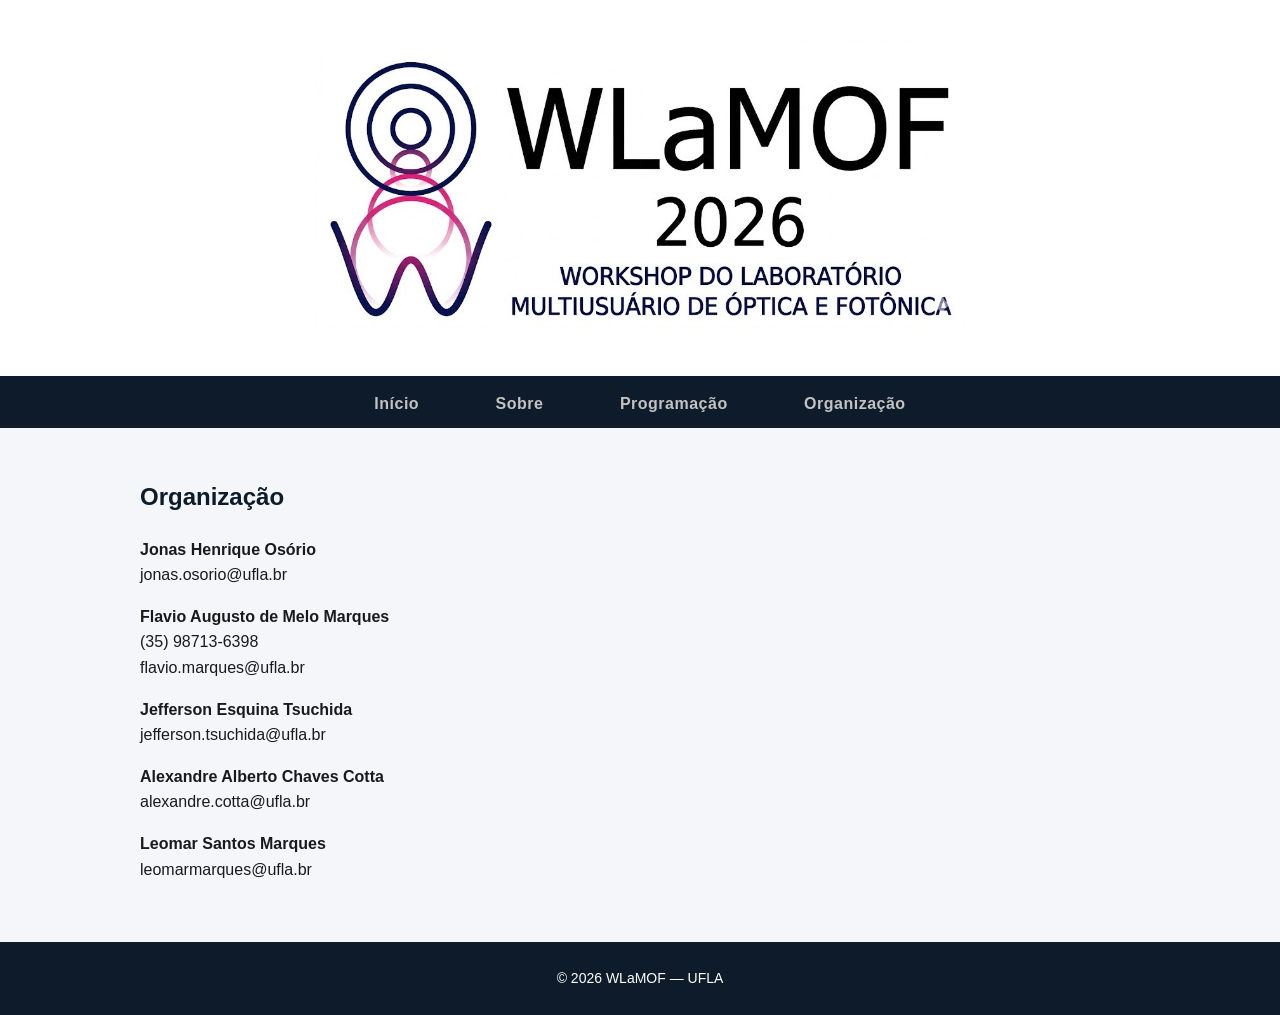
<file: colaboradores.html>
<!DOCTYPE html>
<html lang="pt-br">
<head>
<meta charset="UTF-8">
<title>Organização | WLaMOF 2026</title>
<link rel="stylesheet" href="style.css">
</head>
<body>

<header>
  <img src="assets/logo.png" class="logo">
</header>

<nav>
  <a href="index.html">Início</a>
  <a href="sobre.html">Sobre</a>
  <a href="programacao.html">Programação</a>
  <a href="organizacao.html">Organização</a>
</nav>

<div class="container">
  <h2>Organização</h2>

  <p><strong>Jonas Henrique Osório</strong><br>
  jonas.osorio@ufla.br</p>

  <p><strong>Flavio Augusto de Melo Marques</strong><br>
  (35) 98713-6398<br>
  flavio.marques@ufla.br</p>

  <p><strong> Jefferson Esquina Tsuchida</strong><br>
  jefferson.tsuchida@ufla.br</p>

  <p><strong>Alexandre Alberto Chaves Cotta</strong><br>
  alexandre.cotta@ufla.br</p>

    <p><strong>Leomar Santos Marques</strong><br>
  leomarmarques@ufla.br</p>

</div>

<footer>
  © 2026 WLaMOF — UFLA
</footer>

</body>
</html>
</file>
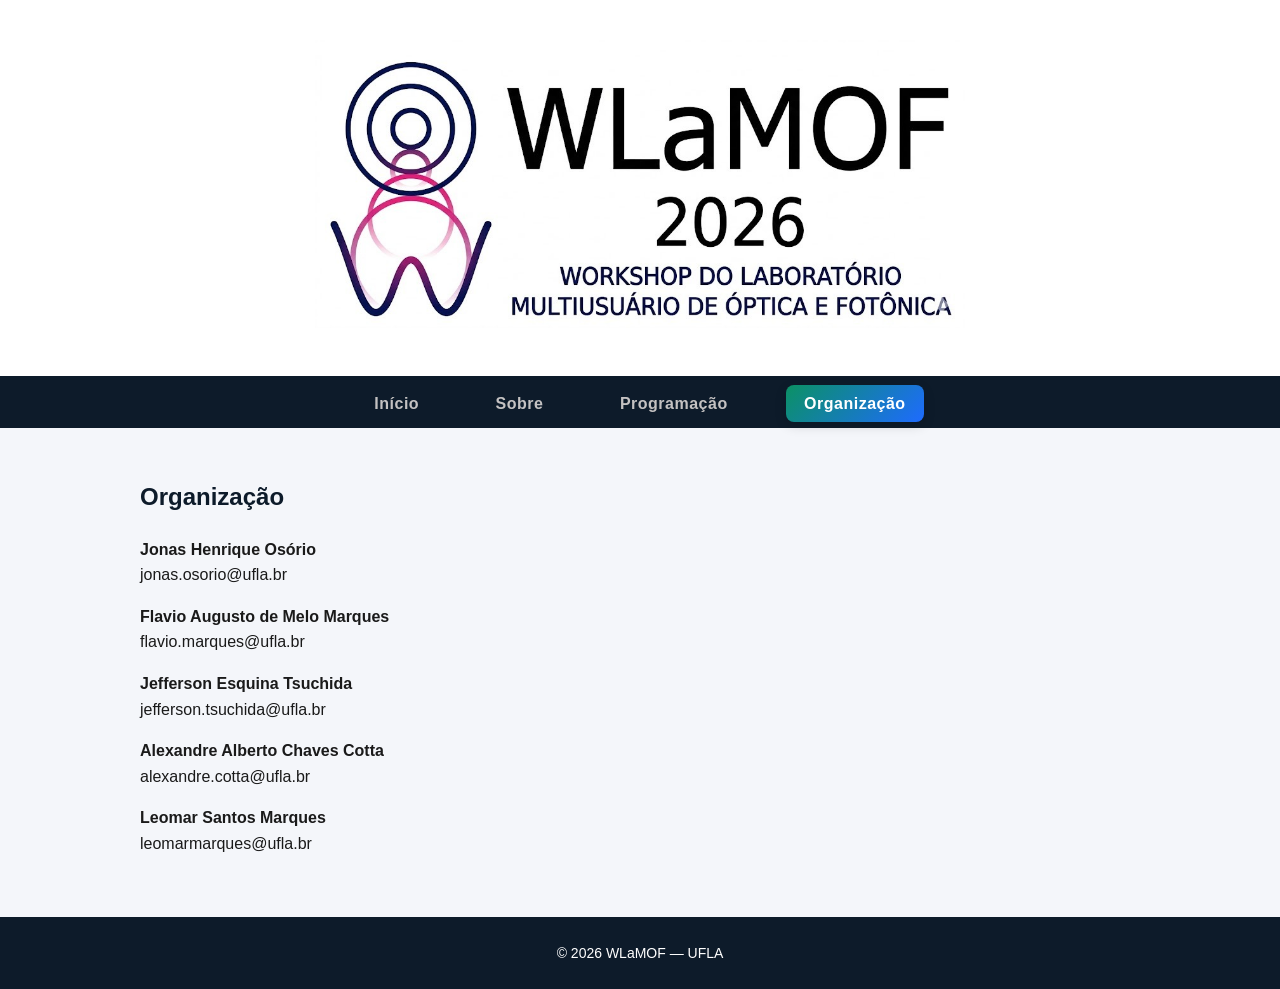
<file: organizacao.html>
<!DOCTYPE html>
<html lang="pt-br">
<head>
<meta charset="UTF-8">
<title>Organização | WLaMOF 2026</title>
<link rel="stylesheet" href="style.css">
</head>
<body>

<header>
  <img src="assets/logo.png" class="logo">
</header>


<nav>
  <a href="index.html">Início</a>
  <a href="sobre.html">Sobre</a>
  <a href="programacao.html">Programação</a>
  <a href="organizacao.html" class="active">Organização</a>
</nav>


<div class="container">
  <h2>Organização</h2>

  <p><strong>Jonas Henrique Osório</strong><br>
  jonas.osorio@ufla.br</p>

  <p><strong>Flavio Augusto de Melo Marques</strong><br>
  flavio.marques@ufla.br</p>

  <p><strong> Jefferson Esquina Tsuchida</strong><br>
  jefferson.tsuchida@ufla.br</p>

  <p><strong>Alexandre Alberto Chaves Cotta</strong><br>
  alexandre.cotta@ufla.br</p>

    <p><strong>Leomar Santos Marques</strong><br>
  leomarmarques@ufla.br</p>

</div>

<footer>
  © 2026 WLaMOF — UFLA
</footer>

</body>
</html>
</file>
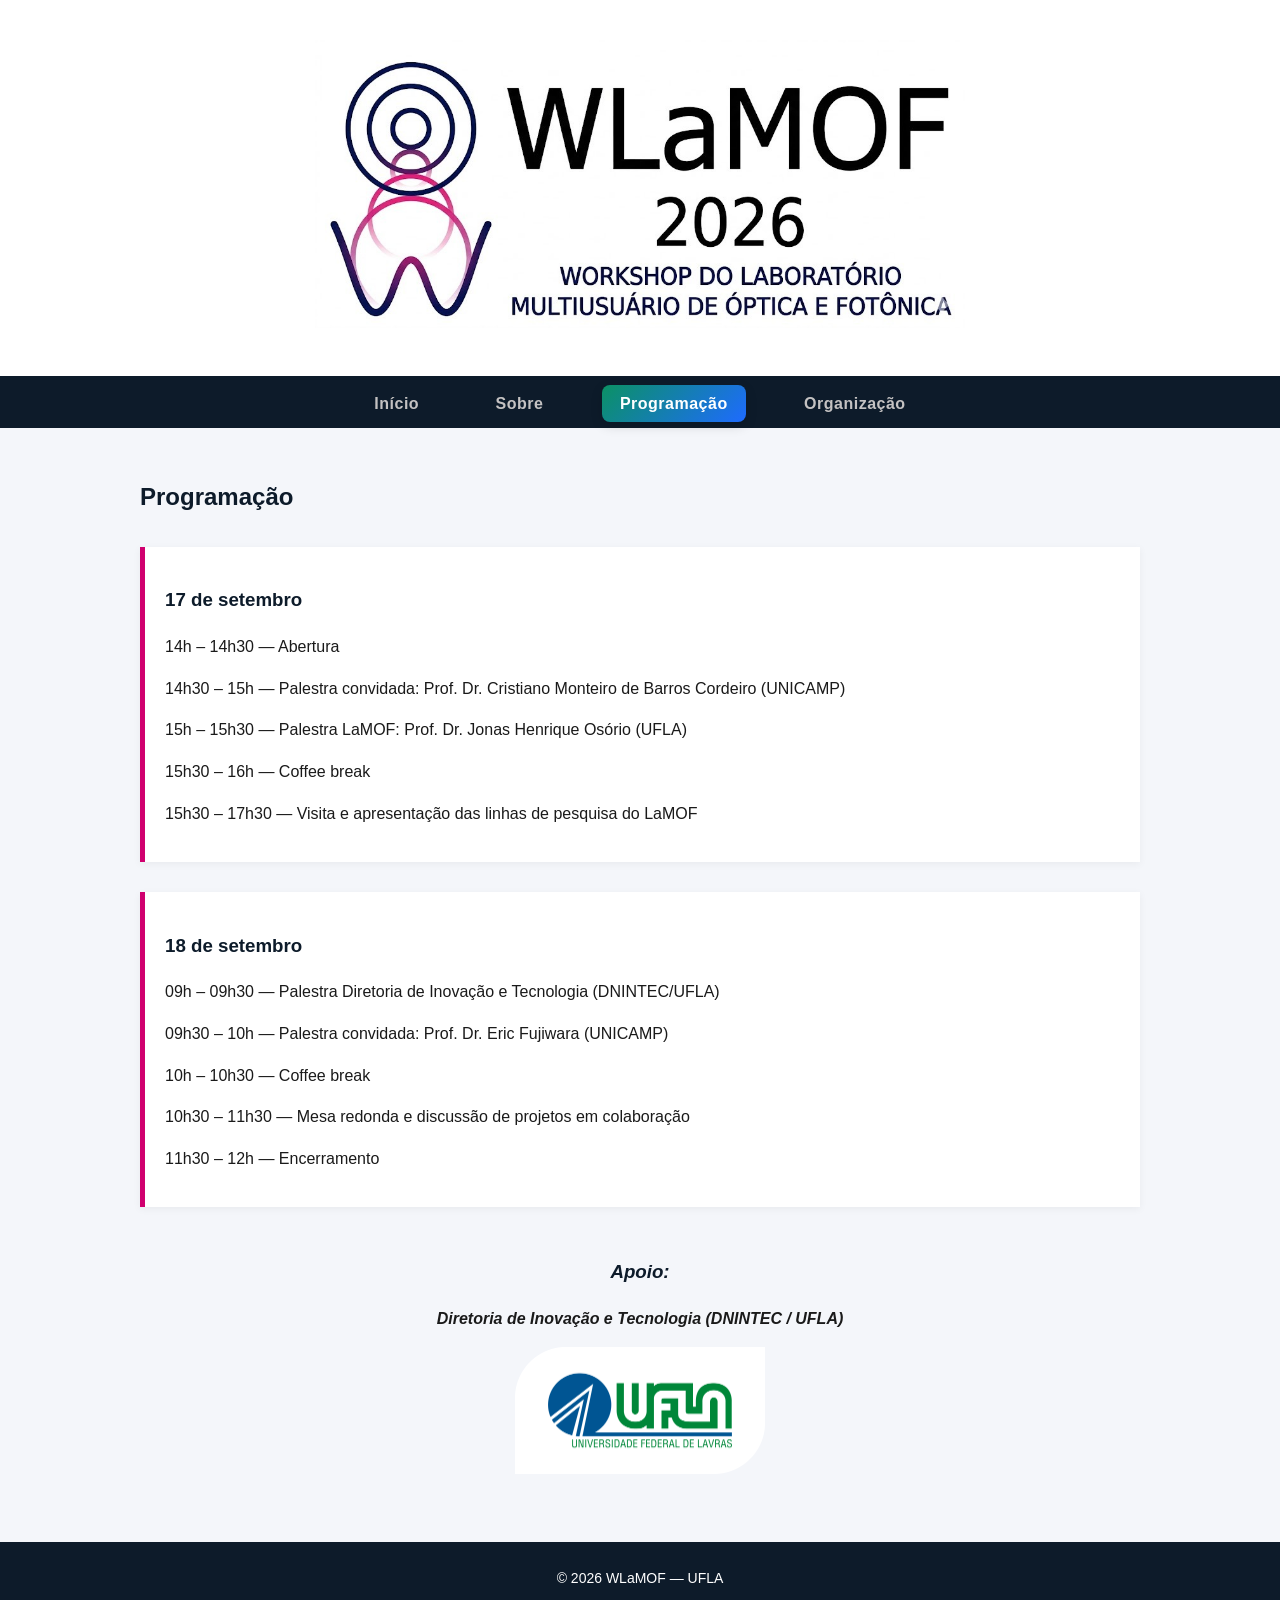
<file: programacao.html>
<!DOCTYPE html>
<html lang="pt-br">
<head>
<meta charset="UTF-8">
<title>Programação | WLaMOF 2026</title>
<link rel="stylesheet" href="style.css">
</head>
<body>

<header>
  <img src="assets/logo.png" class="logo" alt="Logo WLaMOF">
</header>

<nav>
  <a href="index.html">Início</a>
  <a href="sobre.html">Sobre</a>
  <a href="programacao.html" class="active">Programação</a>
  <a href="organizacao.html">Organização</a>
</nav>

<div class="container">
  <h2>Programação</h2>

  <div class="schedule-day">
    <h3>17 de setembro</h3>
    <p>14h – 14h30 — Abertura</p>
    <p>14h30 – 15h — Palestra convidada: Prof. Dr. Cristiano Monteiro de Barros Cordeiro (UNICAMP)</p>
    <p>15h – 15h30 — Palestra LaMOF: Prof. Dr. Jonas Henrique Osório (UFLA)</p>
    <p>15h30 – 16h — Coffee break</p>
    <p>15h30 – 17h30 — Visita e apresentação das linhas de pesquisa do LaMOF</p>
  </div>

  <div class="schedule-day">
    <h3>18 de setembro</h3>
    <p>09h – 09h30 — Palestra Diretoria de Inovação e Tecnologia (DNINTEC/UFLA)</p>
    <p>09h30 – 10h — Palestra convidada: Prof. Dr. Eric Fujiwara (UNICAMP)</p>
    <p>10h – 10h30 — Coffee break</p>
    <p>10h30 – 11h30 — Mesa redonda e discussão de projetos em colaboração</p>
    <p>11h30 – 12h — Encerramento</p>
  </div>

  <!-- Nova Seção de Apoio -->
  <div class="support-section" style="text-align: center; margin-top: 50px;">
    <h3 style="font-style: italic;">Apoio:</h3>
    <p style="font-style: italic; font-weight: bold; margin-bottom: 15px;">Diretoria de Inovação e Tecnologia (DNINTEC / UFLA)</p>
    <img src="assets/logoufla.png" alt="Logo UFLA" style="max-width: 250px;">
  </div>

</div>

<footer>
  © 2026 WLaMOF — UFLA
</footer>

</body>
</html>
</file>
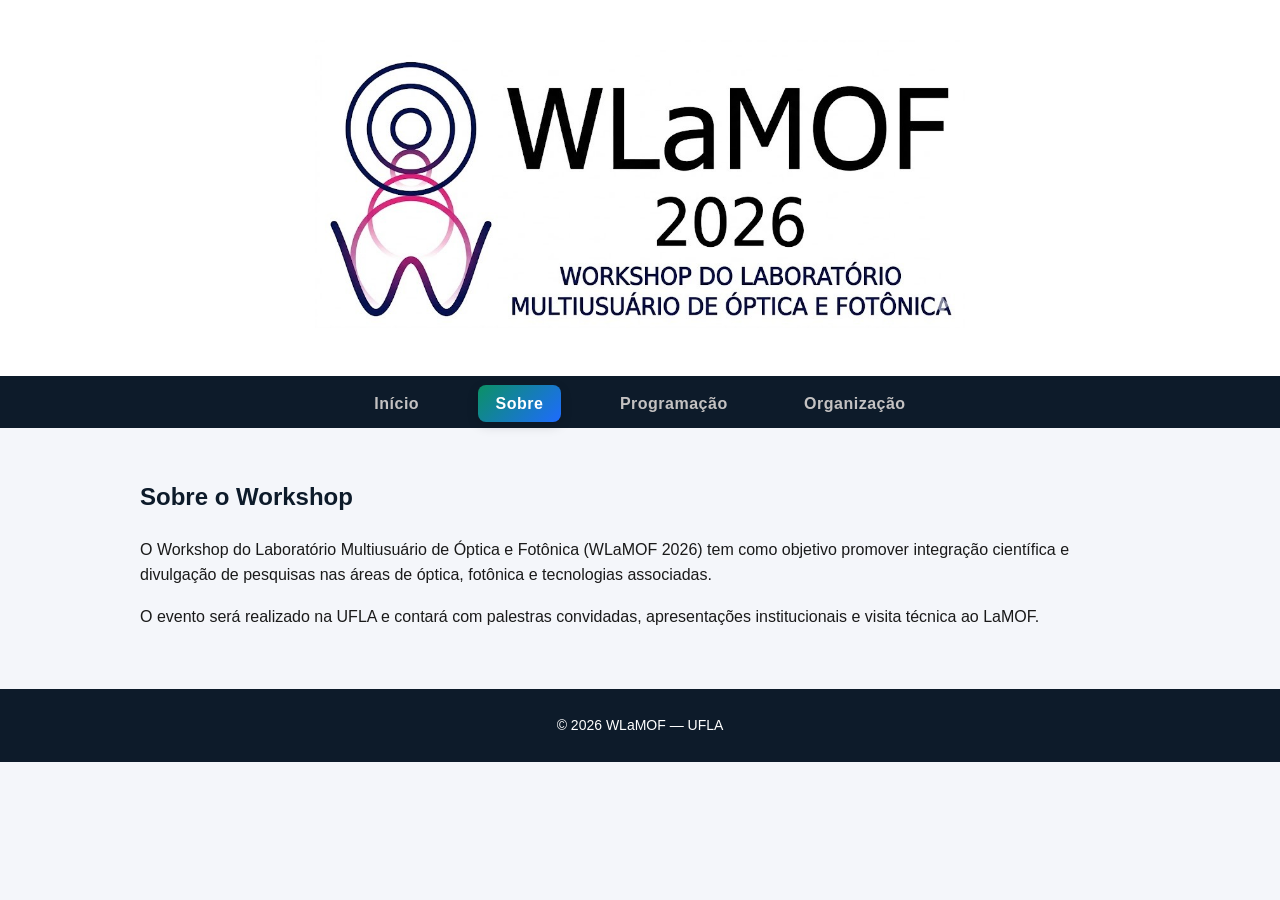
<file: sobre.html>
<!DOCTYPE html>
<html lang="pt-br">
<head>
<meta charset="UTF-8">
<title>Sobre | WLaMOF 2026</title>
<link rel="stylesheet" href="style.css">
</head>
<body>

<header>
  <img src="assets/logo.png" class="logo">
</header>

<nav>
  <a href="index.html">Início</a>
  <a href="sobre.html" class="active">Sobre</a>
  <a href="programacao.html">Programação</a>
  <a href="organizacao.html">Organização</a>
</nav>

<div class="container">
  <h2>Sobre o Workshop</h2>

  <p>
    O Workshop do Laboratório Multiusuário de Óptica e Fotônica (WLaMOF 2026)
    tem como objetivo promover integração científica e divulgação de pesquisas
    nas áreas de óptica, fotônica e tecnologias associadas.
  </p>

  <p>
    O evento será realizado na UFLA e contará com palestras convidadas,
    apresentações institucionais e visita técnica ao LaMOF.
  </p>

</div>

<footer>
  © 2026 WLaMOF — UFLA
</footer>

</body>
</html>
</file>
<file: style.css>
body {
  font-family: 'Segoe UI', Arial, sans-serif;
  margin: 0;
  background-color: #f4f6fa;
  color: #1a1a1a;
  line-height: 1.6;
}

header {
  background: white;
  text-align: center;
  padding: 40px 20px;
  border-bottom: 3px solid #0d1b2a;
}

.logo {
  max-width: 650px;
  width: 90%;
  height: auto;
}

nav {
  background: #0d1b2a;
  text-align: center;
  padding: 12px;
}

nav a {
  color: white;
  margin: 0 18px;
  text-decoration: none;
  font-weight: 600;
  letter-spacing: 0.5px;
}

nav a:hover {
  color: #d0006f;
}

.container {
  max-width: 1000px;
  margin: 50px auto;
  padding: 0 20px;
}

h1, h2, h3 {
  color: #0d1b2a;
}

.schedule-day {
  margin-top: 30px;
  padding: 20px;
  background: white;
  border-left: 5px solid #d0006f;
  box-shadow: 0 2px 8px rgba(0,0,0,0.05);
}

footer {
  margin-top: 60px;
  padding: 25px;
  background: #0d1b2a;
  color: white;
  text-align: center;
  font-size: 14px;
}

nav a {
  padding: 10px 18px;
  text-decoration: none;
  color: #c4c2c2;
  border-radius: 8px;
  transition: all 0.25s ease;
}

/* Hover bonito */
nav a:hover {
  background: #f0f4ff;
  color: #0b3d91;
}

/* Aba ativa */
nav a.active {
  background: linear-gradient(135deg, #0b9164, #1e6bff);
  color: white;
  font-weight: 600;
  box-shadow: 0 4px 12px rgba(0,0,0,0.15);
}

.obs {
  color: #777;
  font-size: 0.9em;
}

.card {
  background: #f7f9ff;
  padding: 15px;
  margin-bottom: 12px;
  border-radius: 8px;
}


/* HERO HEADER */

.hero-header {
  text-align: center;
  padding: 40px 20px;
  background: linear-gradient(135deg, #0b3d91, #1e6bff);
  color: white;
}

.hero-header .logo {
  width: 120px;
  margin-bottom: 15px;
}

.hero-text h1 {
  margin: 10px 0 5px;
  font-size: 2.2rem;
}

.hero-text .date {
  display: block;
  margin-top: 8px;
  font-weight: 500;
  opacity: 0.9;
}

/* CARROSSEL */

.carousel-section {
  max-width: 1000px;
  margin: 40px auto;
  padding: 0 20px;
}

.carousel {
  position: relative;
  overflow: hidden;
  border-radius: 14px;
  box-shadow: 0 8px 25px rgba(0,0,0,0.15);
}

.carousel-image {
  width: 100%;
  display: none;
  transition: opacity 1s ease-in-out;
}

.carousel-image.active {
  display: block;
}

/* INTRO */

.intro {
  max-width: 900px;
  margin: 40px auto;
  padding: 20px;
  text-align: center;
}

.intro h2 {
  margin-bottom: 15px;
}

/* CARROSSEL ELEGANTE */

.carousel-section {
  margin: 10px auto;
  max-width: 350px; /* controla o tamanho */
  padding: 5px;
}

.carousel-container {
  overflow: hidden;
  border-radius: 16px;
  box-shadow: 0 10px 30px rgba(0,0,0,0.15);
}

.carousel-track {
  display: flex;
  transition: transform 1s ease-in-out;
}

.carousel-track img {
  width: 100%;
  height: auto;           /* mantém proporção natural */
  flex-shrink: 0;
  object-fit: contain;    /* adapta PNG sem cortar */
  background: #fff;
}
</file>
